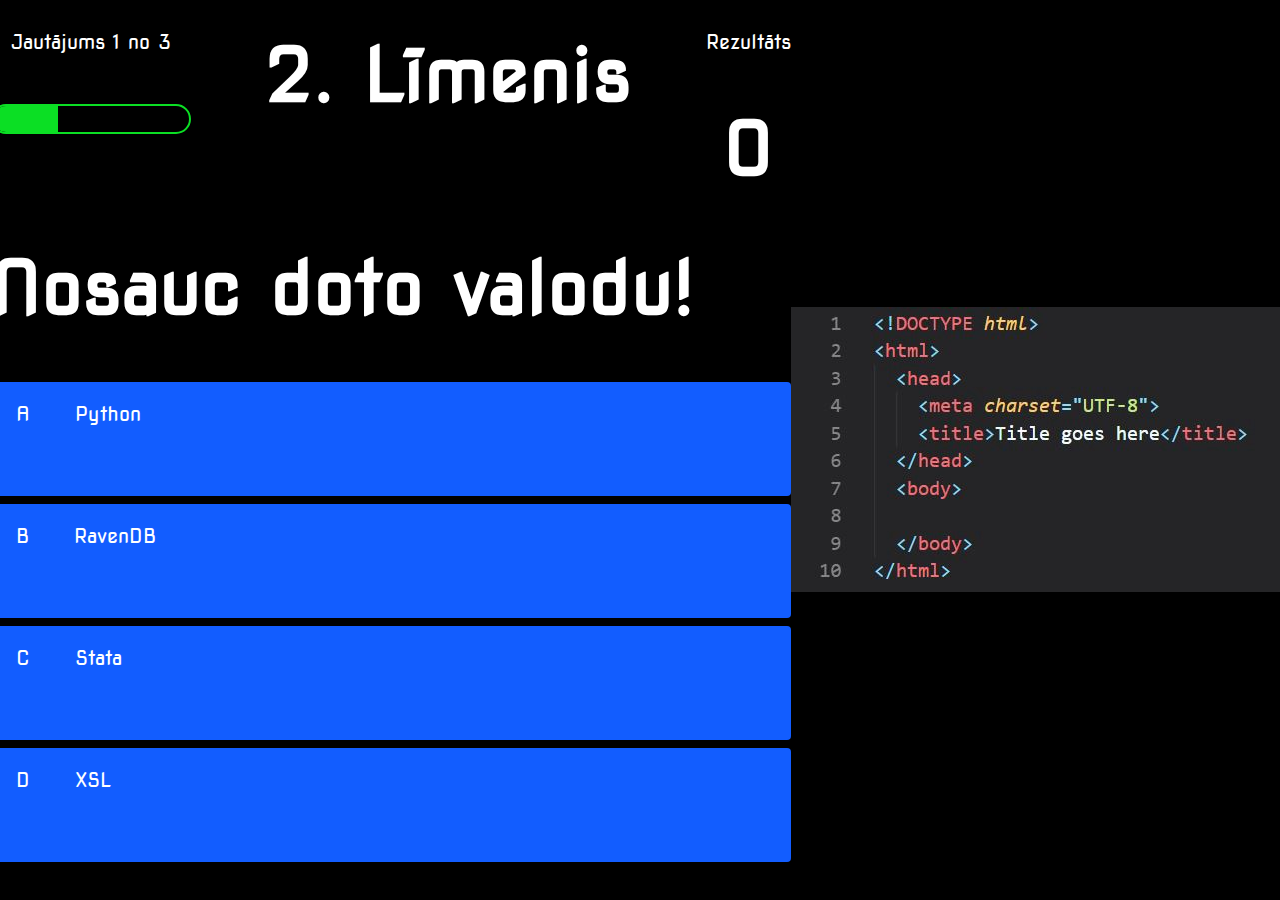
<file: 2limenis.html>
<!DOCTYPE html>
<html lang="en">

<head>
    <meta charset="UTF-8">
    <meta http-equiv="X-UA-Compatible" content="IE=edge">
    <meta name="viewport" content="width=device-width, initial-scale=1.0">
    <title>Jautājums</title>
    <link rel="stylesheet" href="style.css">
    <link rel="stylesheet" href="sakt.css">
    <link rel = "icon" href="fire.png" type = "image/x-icon">
</head>

<body>
    <div class="container">
        <div id="game" class="justify-center flex-column">
            <div id="hud">
                <div class="hud-item">
                    <p id="progressText" class="hud-prefix">
                        Jautājums
                    </p>
                    <div id="progressBar">
                        <div id="progressBarFull"></div>
                    </div>
                </div>
                <div id="level">
                    <h1>2. Līmenis</h1>
                </div>
                <div class="hud-item">
                    <p class="hud-prefix">
                        Rezultāts
                    </p>
                    <h1 class="hud-main-text" id="score">
                        0
                    </h1>
                </div>
            </div>
            <h1 id="question">blablabla?</h1>
            <div class="choice-container">
                <p class="choice-prefix">A</p>
                <p class="choice-text" data-number="1">Choice</p>
            </div>
            <div class="choice-container">
                <p class="choice-prefix">B</p>
                <p class="choice-text" data-number="2">Choice2</p>
            </div>
            <div class="choice-container">
                <p class="choice-prefix">C</p>
                <p class="choice-text" data-number="3">Choice3</p>
            </div>
            <div class="choice-container">
                <p class="choice-prefix">D</p>
                <p class="choice-text" data-number="4">Choice4</p>
            </div>
        </div>
        <div id="x"></div> 
    </div>

    <script src="2limenis.js"></script>
</body>

</html>
</file>
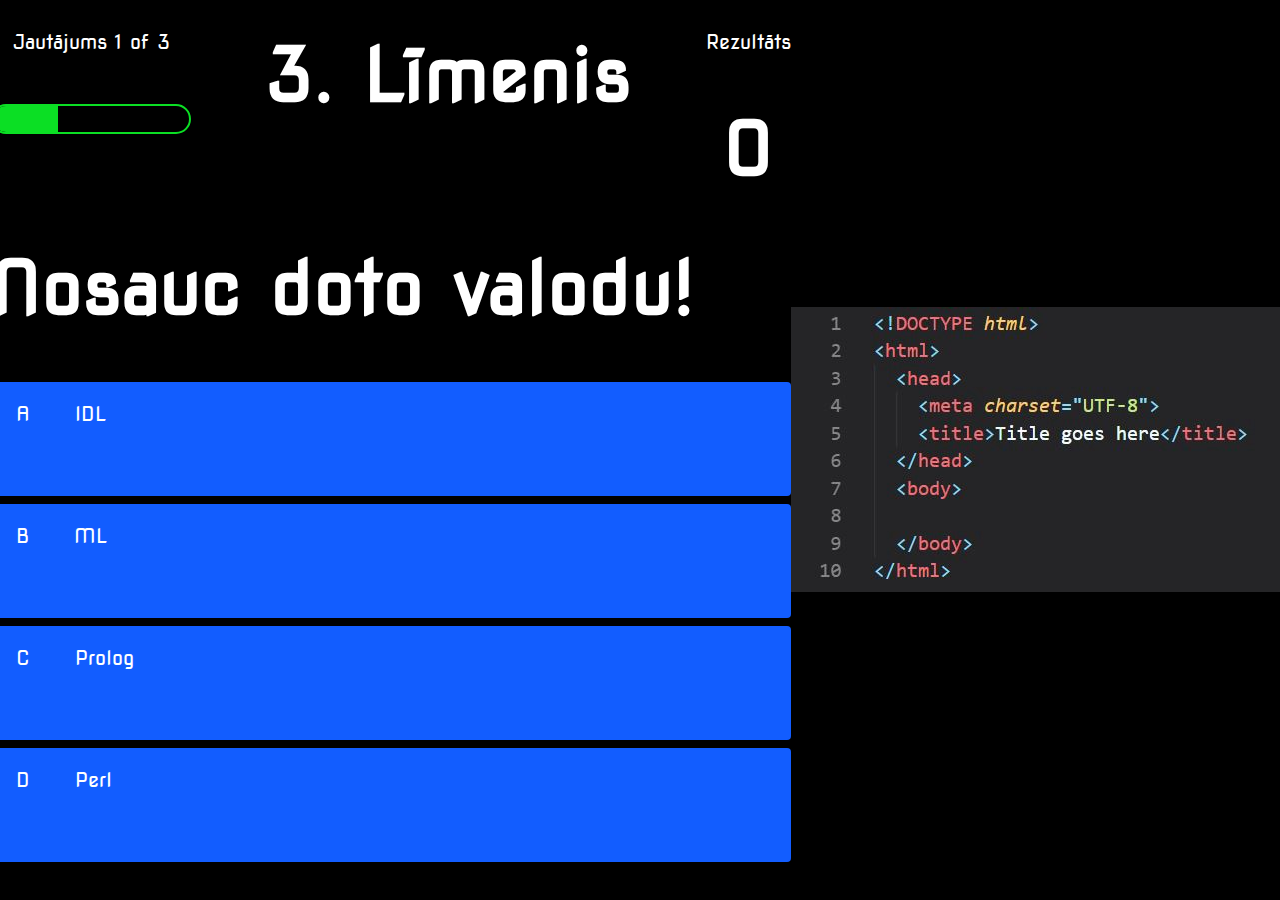
<file: 3limenis.html>
<!DOCTYPE html>
<html lang="en">

<head>
    <meta charset="UTF-8">
    <meta http-equiv="X-UA-Compatible" content="IE=edge">
    <meta name="viewport" content="width=device-width, initial-scale=1.0">
    <title>Jautājums</title>
    <link rel="stylesheet" href="style.css">
    <link rel="stylesheet" href="sakt.css">
    <link rel = "icon" href="fire.png" type = "image/x-icon">
</head>

<body>
    <div class="container">
        <div id="game" class="justify-center flex-column">
            <div id="hud">
                <div class="hud-item">
                    <p id="progressText" class="hud-prefix">
                        Jautājums
                    </p>
                    <div id="progressBar">
                        <div id="progressBarFull"></div>
                    </div>
                </div>
                <div id="level">
                    <h1>3. Līmenis</h1>
                </div>
                <div class="hud-item">
                    <p class="hud-prefix">
                        Rezultāts
                    </p>
                    <h1 class="hud-main-text" id="score">
                        0
                    </h1>
                </div>
            </div>
            <h1 id="question">blablabla?</h1>
            <div class="choice-container">
                <p class="choice-prefix">A</p>
                <p class="choice-text" data-number="1">Choice</p>
            </div>
            <div class="choice-container">
                <p class="choice-prefix">B</p>
                <p class="choice-text" data-number="2">Choice2</p>
            </div>
            <div class="choice-container">
                <p class="choice-prefix">C</p>
                <p class="choice-text" data-number="3">Choice3</p>
            </div>
            <div class="choice-container">
                <p class="choice-prefix">D</p>
                <p class="choice-text" data-number="4">Choice4</p>
            </div>
        </div>
        <div id="x"></div> 
    </div>

    <script src="3limenis.js"></script>
</body>

</html>
</file>
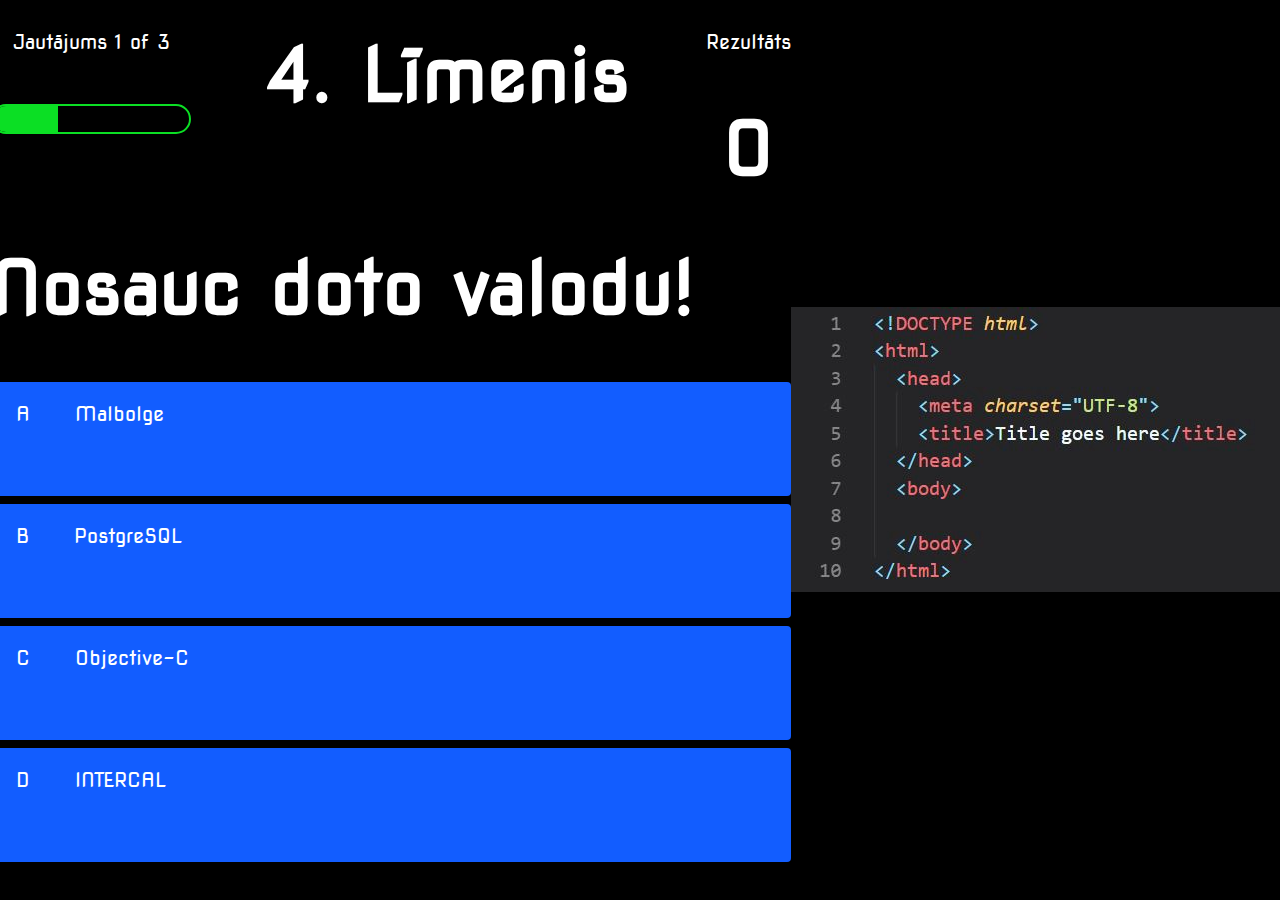
<file: 4limenis.html>
<!DOCTYPE html>
<html lang="en">

<head>
    <meta charset="UTF-8">
    <meta http-equiv="X-UA-Compatible" content="IE=edge">
    <meta name="viewport" content="width=device-width, initial-scale=1.0">
    <title>Jautājums</title>
    <link rel="stylesheet" href="style.css">
    <link rel="stylesheet" href="sakt.css">
    <link rel = "icon" href="fire.png" type = "image/x-icon">
</head>

<body>
    <div class="container">
        <div id="game" class="justify-center flex-column">
            <div id="hud">
                <div class="hud-item">
                    <p id="progressText" class="hud-prefix">
                        Jautājums
                    </p>
                    <div id="progressBar">
                        <div id="progressBarFull"></div>
                    </div>
                </div>
                <div id="level">
                    <h1>4. Līmenis</h1>
                </div>
                <div class="hud-item">
                    <p class="hud-prefix">
                        Rezultāts
                    </p>
                    <h1 class="hud-main-text" id="score">
                        0
                    </h1>
                </div>
            </div>
            <h1 id="question">blablabla?</h1>
            <div class="choice-container">
                <p class="choice-prefix">A</p>
                <p class="choice-text" data-number="1">Choice</p>
            </div>
            <div class="choice-container">
                <p class="choice-prefix">B</p>
                <p class="choice-text" data-number="2">Choice2</p>
            </div>
            <div class="choice-container">
                <p class="choice-prefix">C</p>
                <p class="choice-text" data-number="3">Choice3</p>
            </div>
            <div class="choice-container">
                <p class="choice-prefix">D</p>
                <p class="choice-text" data-number="4">Choice4</p>
            </div>
        </div>
        <div id="x"></div> 
    </div>

    <script src="4limenis.js"></script>
</body>

</html>
</file>
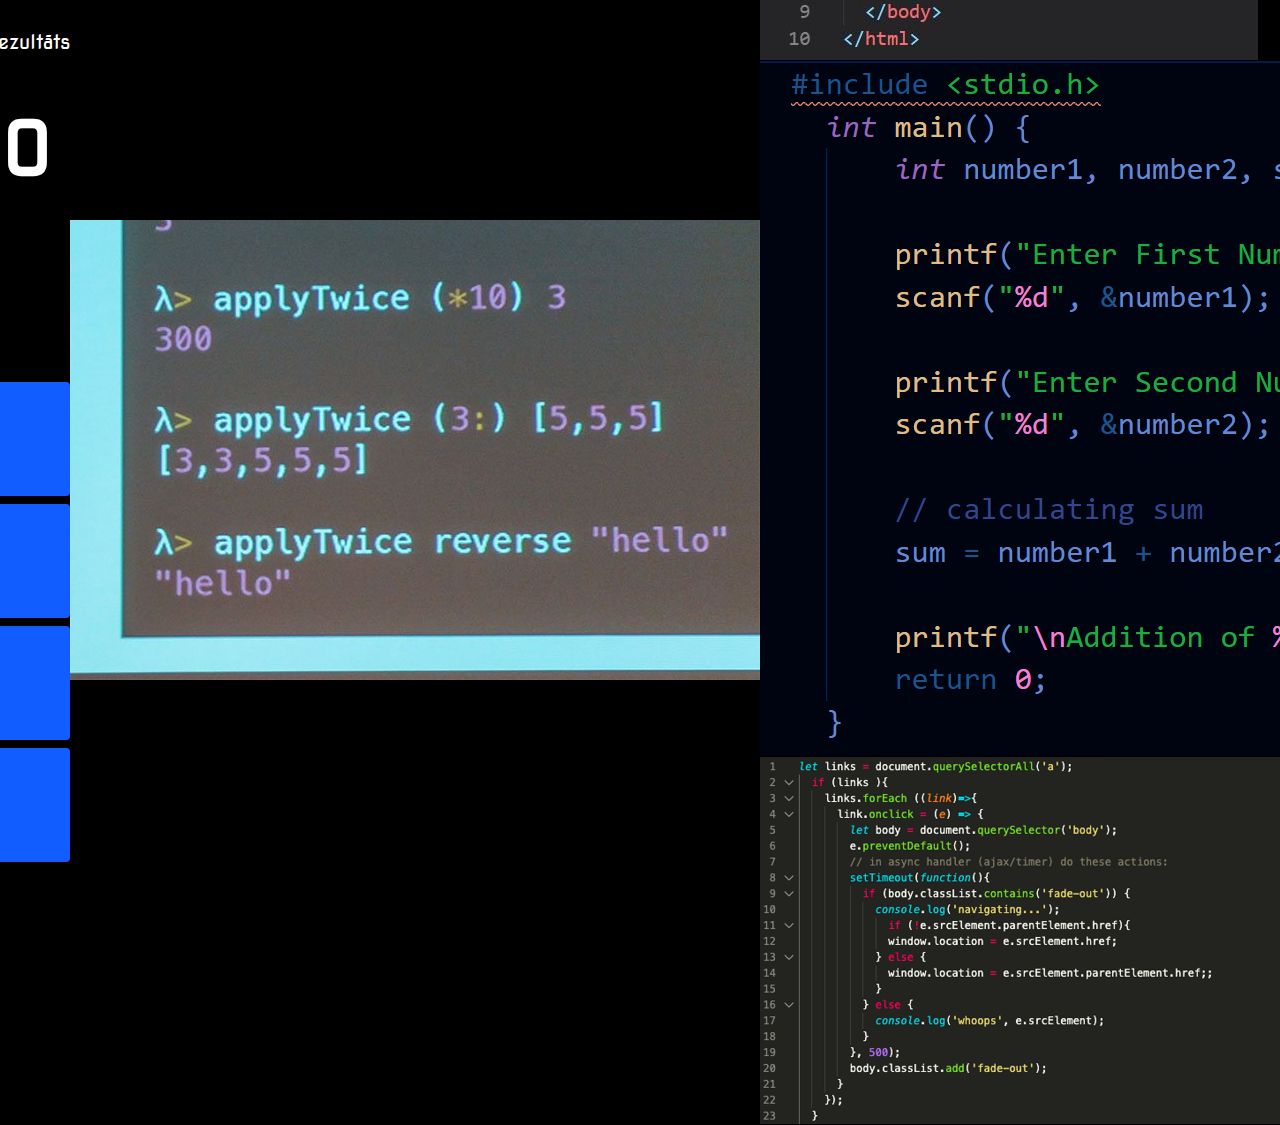
<file: sakt.html>
<!DOCTYPE html>
<html lang="en">

<head>
    <meta charset="UTF-8">
    <meta http-equiv="X-UA-Compatible" content="IE=edge">
    <meta name="viewport" content="width=device-width, initial-scale=1.0">
    <title>Jautājums</title>
    <link rel="stylesheet" href="style.css">
    <link rel="stylesheet" href="sakt.css">
    <link rel="icon" href="fire.png" type="image/x-icon">
</head>

<body>
    <div class="container">
        <div id="game" class="justify-center flex-column">
            <div id="hud">
                <div class="hud-item">
                    <p id="progressText" class="hud-prefix">
                        Jautājums
                    </p>
                    <div id="progressBar">
                        <div id="progressBarFull"></div>
                    </div>
                </div>
                <div id="level">
                    <h1>1. Līmenis</h1>
                </div>
                <div class="hud-item">
                    <p class="hud-prefix">
                        Rezultāts
                    </p>
                    <h1 class="hud-main-text" id="score">
                        0
                    </h1>
                </div>
                
            </div>
            <h1 id="question">blablabla?</h1>
            <!--<img id="imge" class="image" data-number="1" src="fire.png">
            <img id="imge" class="image" data-number="2" src="html.jpeg">
            <img id="imge" class="image" data-number="3" src="fire.png">-->
            <div class="choice-container">
                <p class="choice-prefix">A</p>
                <p class="choice-text" data-number="1">Choice</p>
            </div>
            <div class="choice-container">
                <p class="choice-prefix">B</p>
                <p class="choice-text" data-number="2">Choice2</p>
            </div>
            <div class="choice-container">
                <p class="choice-prefix">C</p>
                <p class="choice-text" data-number="3">Choice3</p>
            </div>
            <div class="choice-container">
                <p class="choice-prefix">D</p>
                <p class="choice-text" data-number="4">Choice4</p>
            </div>
        </div>
        <div id="question-image">
            <img src="valodas/haskell.jpg">
        </div>
        <div id="x"></div>
        <div>
            <img id="question-image" src="valodas/html.jpeg">
            <img id="question-image" src="valodas/C.png">
            <img id="question-image" src="valodas/javascript.png">
        </div>
    </div>

    <script src="sakt.js"></script>
</body>

</html>
</file>
<file: style.css>
@import url('https://fonts.googleapis.com/css2?family=Nova+Square&display=swap');

.container {
    width: 100vw;
    height: 100vh;
    display: flex;
    justify-content: center;
    align-items: center;
    max-width: 88rem;
    margin: 0 auto;
    padding: 2rem;
}


#home {
    text-align: center;
    padding: 20px;
    margin: 15px;
    z-index: 1;
}

#home1 {
    background: rgba(105, 170, 130, 0.8);
    text-align: center;
    padding: 20px;
    margin: 15px;
    z-index: 1;
}

h1 {
    font-size: 7.4rem;
    color: #fff;
    margin-bottom: 5rem;
}

h2 {
    font-size: 4.2rem;
    margin-bottom: 4rem;
}

p {
    font-size: 2rem;
    color: #fff;
    margin-bottom: 5rem;
}

* {
    box-sizing: border-box;
    margin: 0;
    padding: 0;
    font-size: 62.5%;
    font-family: 'Nova Square', cursive;
}

.flex-column {
    display: flex;
    flex-direction: column;
}

.flex-center {
    justify-content: center;
    align-items: center;
}

.btn {
    font-size: 2.4rem;
    padding: 2rem 0;
    width: 38rem;
    text-align: center;
    margin-bottom: 1rem;
    text-decoration: none;
    color: rgb(28, 26, 26);
    background: linear-gradient(98deg, rgb(18, 92, 255) 0%, 
    rgb(0, 102, 255) 100%);
    border-radius: 4px;
}

.btn:hover {
    cursor: pointer;
    box-shadow: 0 0.4rem 1.4rem 0 rgba(8, 114, 244, 0.6);
    transition: transform 400ms;
    transform: scale(1.03);
}

.btn[disabled]:hover {
    cursor: not-allowed;
    box-shadow: none;
    transform: none;
}

#noteikumi-btn {
    background: linear-gradient(98deg, rgb(255, 247, 9) 0%, rgb(240, 221, 6) 100%);
}

#noteikumi-btn:hover {
    box-shadow: 0 0.4rem 1.4rem 0 rgba(255,255,0,0,5);
}

.video-container {
    width: 100%;
    height: 100%;
    position: absolute;
    padding:0;
    margin:0;
    left: 0px;
    top: 0px;
    overflow:hidden;
}

.videoPlayer {
    min-height: 100%;
    min-width:100%;
position:relative;
bottom:0;
left:0;
}
</file>
<file: sakt.css>
body {
    color: #fff;
    background-color: black;
}

.choice-container {
    display: flex;
    margin-bottom: 0.8rem;
    width: 100%;
    border-radius: 4px;
    background-color: rgb(18, 93, 255);
    font-size: 3rem;
    min-width: 80rem;
}

.choice-container:hover {
    cursor: pointer;
    box-shadow: 0 0.4rem 1.4rem 0 rgba(6, 103, 247, 0.5);
    transform: scale(1.02);
    transform: transform 100ms;
}

.choice-prefix {
    padding: 2rem 2.5rem;
    color: white;
}

.choice-text {
    padding: 2rem;
    width: 100%;
}

.correct {
    background: linear-gradient(32deg, rgba(11, 223, 36) 0%, rgb(41, 232, 111) 100%)
}

.incorrect {
    background: linear-gradient(32deg, rgba(230, 29, 29, 1) 0%, rgb(224, 11, 11, 1) 100%)
}

#hud {
    display: flex;
    justify-content: space-between;
}

.hud-prefix{
    text-align: center;
    font-size: 2rem;
}

.hud-main-text{
    text-align: center;
}

#progressBar {
    width: 20rem;
    height: 3rem;
    border: 0.2rem solid rgb(11, 223, 36);
    margin-top: 2rem;
    border-radius: 50px;
    overflow: hidden;
}

#progressBarFull {
    height: 100%;
    background: rgb(11, 223, 36);
    width: 0%;
}

.video-container {
    width: 100%;
    height: 100%;
    position: absolute;
    padding:0;
    margin:0;
    left: 0px;
    top: 0px;
    overflow:hidden;
}

.videoPlayer {
    min-height: 100%;
    min-width:100%;
position:relative;
bottom:0;
left:0;
}

@media screen and (max-width: 768px) {
    .choice-container {
        min-width: 40rem;
    }
}

#game {
    z-index: 1000;
}

#level {
    color: rgb(150, 240, 47);
}

#imge {
    width: 100px;
    height: 100px;
}
</file>
